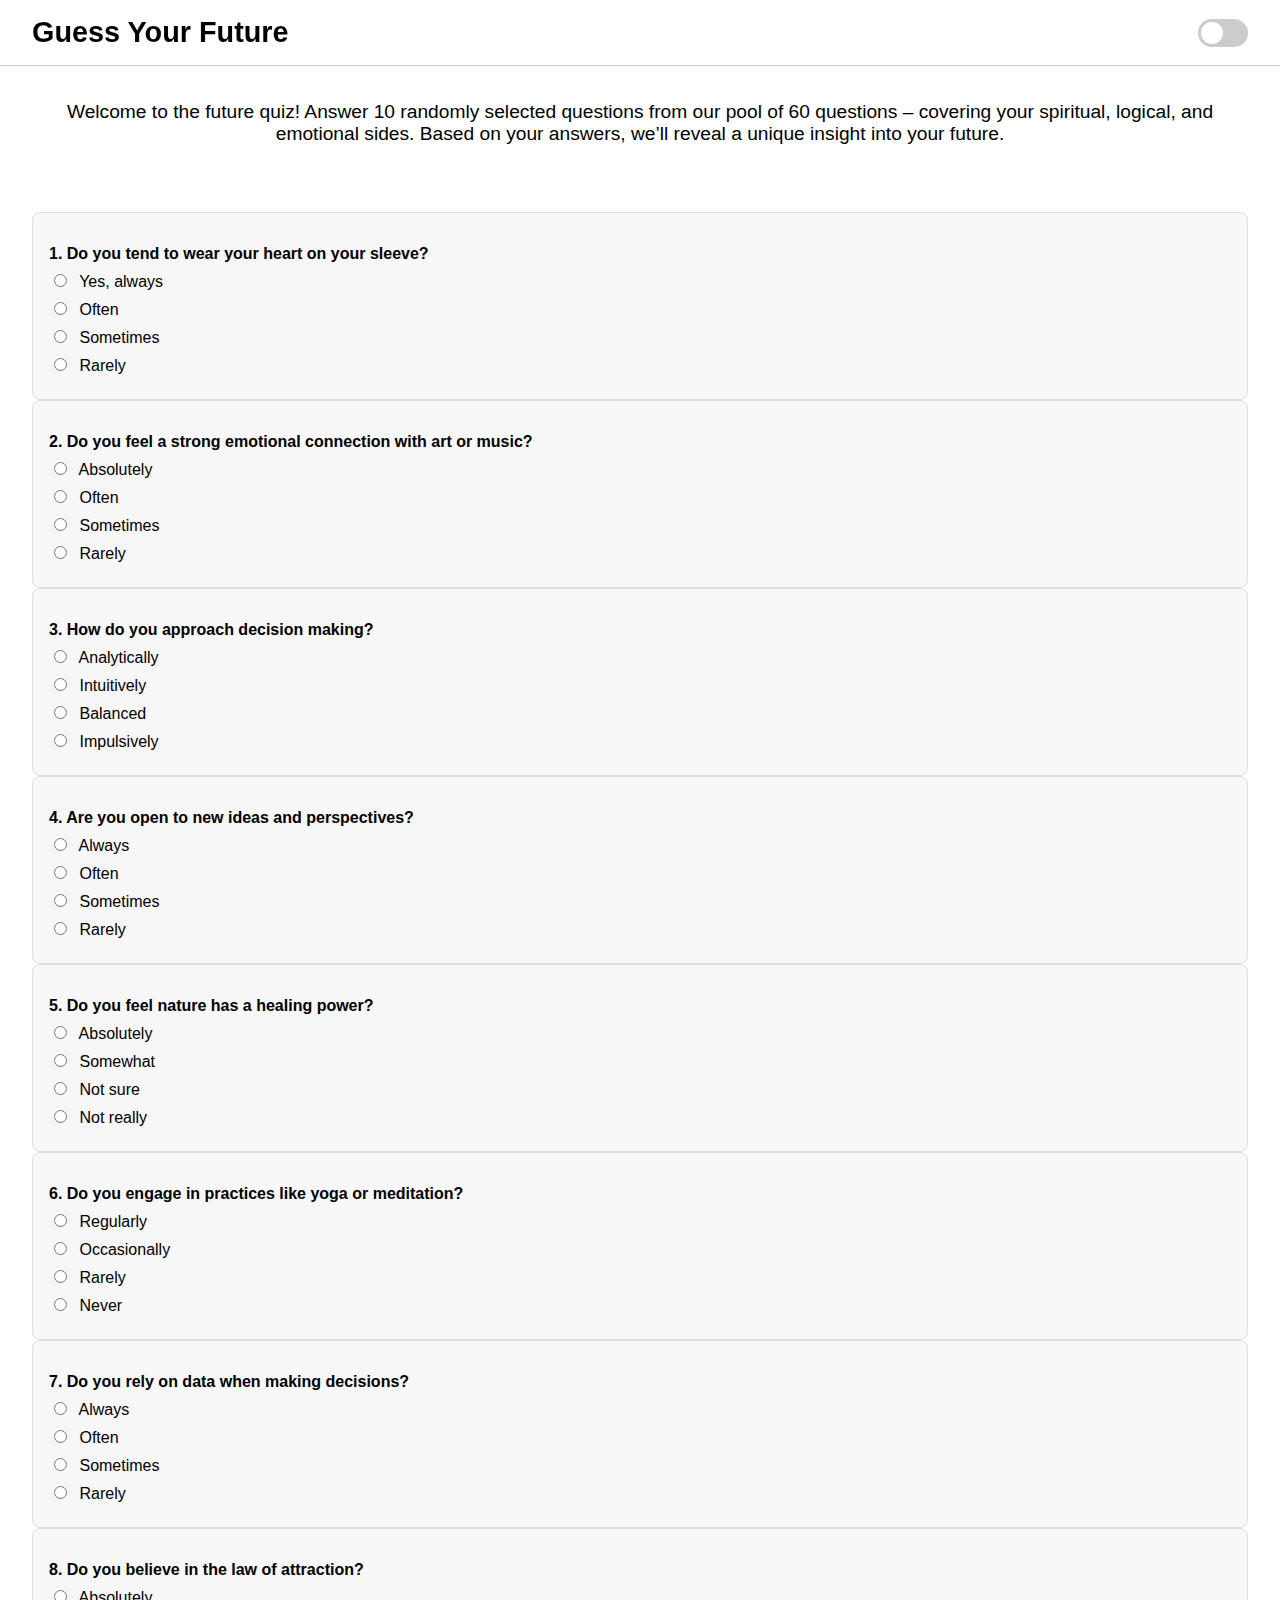
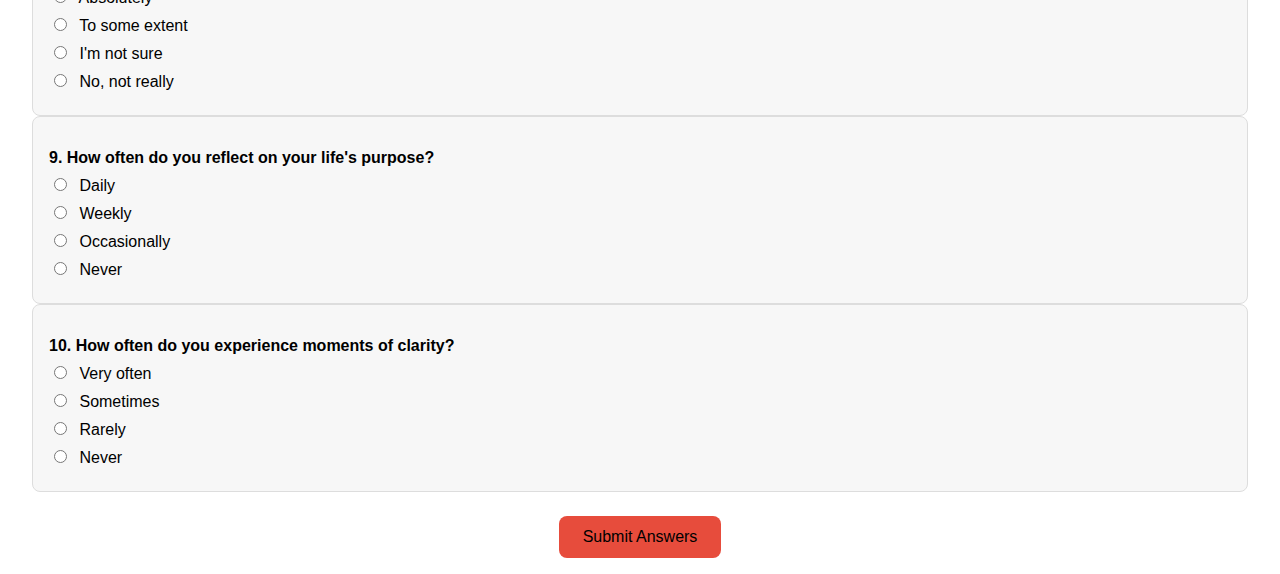
<file: pages/explore_yourself.html>
<!DOCTYPE html>
<html lang="en">
<head>
  <meta charset="UTF-8">
  <meta name="viewport" content="width=device-width, initial-scale=1">
  <title>Guess Your Future - Chaos Lab</title>
  <link rel="stylesheet" href="../css/global.css">
  <link rel="stylesheet" href="../css/quiz.css">
</head>
<body data-theme="light">
  <!-- HEADER -->
  <header class="header">
    <div class="header-content">
      <div class="header-title">
        <h1>Guess Your Future</h1>
      </div>
      <label class="theme-toggle" id="theme-toggle">
        <input type="checkbox">
        <span class="slider"></span>
      </label>
    </div>
  </header>

  <!-- QUIZ INTRODUCTION -->
  <section class="quiz-intro">
    <p>
      Welcome to the future quiz! Answer 10 randomly selected questions from our pool of 60 questions – covering your spiritual, logical, and emotional sides. Based on your answers, we’ll reveal a unique insight into your future.
    </p>
  </section>

  <!-- QUIZ FORM -->
  <section class="quiz-form-section">
    <form id="quizForm">
      <div id="questionsContainer"></div>
      <button type="submit">Submit Answers</button>
    </form>
  </section>

  <!-- QUIZ RESULT -->
  <section class="quiz-result" id="quizResult" style="display:none;">
    <h2>Your Future Insight</h2>
    <p id="resultText"></p>
    <button id="restartBtn">Take Quiz Again</button>
  </section>

  <script type="module">
    /***********************
     * Quiz Dataset
     ***********************/
    // The dataset contains 60 questions (20 spiritual, 20 logical, 20 emotional)
    const questionsDataset = [
      // Spiritual Questions (1–20)
      {
        question: "Do you feel connected to a higher power?",
        options: [
          { text: "Yes, deeply", score: { spiritual: 3, logical: 0, emotional: 0 } },
          { text: "Somewhat", score: { spiritual: 2, logical: 1, emotional: 0 } },
          { text: "Not sure", score: { spiritual: 1, logical: 1, emotional: 1 } },
          { text: "Not at all", score: { spiritual: 0, logical: 2, emotional: 1 } }
        ]
      },
      {
        question: "How often do you meditate or pray?",
        options: [
          { text: "Daily", score: { spiritual: 3, logical: 0, emotional: 0 } },
          { text: "Weekly", score: { spiritual: 2, logical: 1, emotional: 0 } },
          { text: "Occasionally", score: { spiritual: 1, logical: 1, emotional: 1 } },
          { text: "Never", score: { spiritual: 0, logical: 2, emotional: 1 } }
        ]
      },
      {
        question: "Do you believe that destiny is predetermined?",
        options: [
          { text: "Absolutely", score: { spiritual: 3, logical: 0, emotional: 0 } },
          { text: "Probably", score: { spiritual: 2, logical: 1, emotional: 0 } },
          { text: "Not sure", score: { spiritual: 1, logical: 1, emotional: 1 } },
          { text: "I believe in free will", score: { spiritual: 0, logical: 2, emotional: 1 } }
        ]
      },
      {
        question: "How important is inner peace to you?",
        options: [
          { text: "Extremely", score: { spiritual: 3, logical: 0, emotional: 0 } },
          { text: "Moderately", score: { spiritual: 2, logical: 1, emotional: 0 } },
          { text: "Somewhat", score: { spiritual: 1, logical: 1, emotional: 1 } },
          { text: "Not important", score: { spiritual: 0, logical: 2, emotional: 1 } }
        ]
      },
      {
        question: "Do you feel the universe communicates with you?",
        options: [
          { text: "Yes, frequently", score: { spiritual: 3, logical: 0, emotional: 0 } },
          { text: "Sometimes", score: { spiritual: 2, logical: 1, emotional: 0 } },
          { text: "Rarely", score: { spiritual: 1, logical: 1, emotional: 1 } },
          { text: "Never", score: { spiritual: 0, logical: 2, emotional: 1 } }
        ]
      },
      {
        question: "Do you believe in soulmates and spiritual connections?",
        options: [
          { text: "Absolutely", score: { spiritual: 3, logical: 0, emotional: 0 } },
          { text: "I think so", score: { spiritual: 2, logical: 1, emotional: 0 } },
          { text: "Not sure", score: { spiritual: 1, logical: 1, emotional: 1 } },
          { text: "No, not really", score: { spiritual: 0, logical: 2, emotional: 1 } }
        ]
      },
      {
        question: "How often do you reflect on your life's purpose?",
        options: [
          { text: "Daily", score: { spiritual: 3, logical: 0, emotional: 0 } },
          { text: "Weekly", score: { spiritual: 2, logical: 1, emotional: 0 } },
          { text: "Occasionally", score: { spiritual: 1, logical: 1, emotional: 1 } },
          { text: "Never", score: { spiritual: 0, logical: 2, emotional: 1 } }
        ]
      },
      {
        question: "Do you believe in past lives?",
        options: [
          { text: "Yes, strongly", score: { spiritual: 3, logical: 0, emotional: 0 } },
          { text: "Maybe", score: { spiritual: 2, logical: 1, emotional: 0 } },
          { text: "Not sure", score: { spiritual: 1, logical: 1, emotional: 1 } },
          { text: "No", score: { spiritual: 0, logical: 2, emotional: 1 } }
        ]
      },
      {
        question: "How much do you trust your intuition?",
        options: [
          { text: "I trust it completely", score: { spiritual: 3, logical: 0, emotional: 0 } },
          { text: "I trust it often", score: { spiritual: 2, logical: 1, emotional: 0 } },
          { text: "Sometimes", score: { spiritual: 1, logical: 1, emotional: 1 } },
          { text: "I rely on logic more", score: { spiritual: 0, logical: 2, emotional: 1 } }
        ]
      },
      {
        question: "Do you feel nature has a healing power?",
        options: [
          { text: "Absolutely", score: { spiritual: 3, logical: 0, emotional: 0 } },
          { text: "Somewhat", score: { spiritual: 2, logical: 1, emotional: 0 } },
          { text: "Not sure", score: { spiritual: 1, logical: 1, emotional: 1 } },
          { text: "Not really", score: { spiritual: 0, logical: 2, emotional: 1 } }
        ]
      },
      {
        question: "Are you open to spiritual experiences?",
        options: [
          { text: "Very open", score: { spiritual: 3, logical: 0, emotional: 0 } },
          { text: "Somewhat open", score: { spiritual: 2, logical: 1, emotional: 0 } },
          { text: "Neutral", score: { spiritual: 1, logical: 1, emotional: 1 } },
          { text: "Not open", score: { spiritual: 0, logical: 2, emotional: 1 } }
        ]
      },
      {
        question: "Do you believe in the power of positive energy?",
        options: [
          { text: "Yes, completely", score: { spiritual: 3, logical: 0, emotional: 0 } },
          { text: "Somewhat", score: { spiritual: 2, logical: 1, emotional: 0 } },
          { text: "Not sure", score: { spiritual: 1, logical: 1, emotional: 1 } },
          { text: "No", score: { spiritual: 0, logical: 2, emotional: 1 } }
        ]
      },
      {
        question: "How important is gratitude in your life?",
        options: [
          { text: "Extremely important", score: { spiritual: 3, logical: 0, emotional: 0 } },
          { text: "Important", score: { spiritual: 2, logical: 1, emotional: 0 } },
          { text: "Somewhat important", score: { spiritual: 1, logical: 1, emotional: 1 } },
          { text: "Not important", score: { spiritual: 0, logical: 2, emotional: 1 } }
        ]
      },
      {
        question: "Do you engage in practices like yoga or meditation?",
        options: [
          { text: "Regularly", score: { spiritual: 3, logical: 0, emotional: 0 } },
          { text: "Occasionally", score: { spiritual: 2, logical: 1, emotional: 0 } },
          { text: "Rarely", score: { spiritual: 1, logical: 1, emotional: 1 } },
          { text: "Never", score: { spiritual: 0, logical: 2, emotional: 1 } }
        ]
      },
      {
        question: "Do you feel a sense of oneness with others?",
        options: [
          { text: "Strongly", score: { spiritual: 3, logical: 0, emotional: 0 } },
          { text: "Somewhat", score: { spiritual: 2, logical: 1, emotional: 0 } },
          { text: "Neutral", score: { spiritual: 1, logical: 1, emotional: 1 } },
          { text: "Not at all", score: { spiritual: 0, logical: 2, emotional: 1 } }
        ]
      },
      {
        question: "Do you follow any spiritual teachings?",
        options: [
          { text: "Yes, religious or spiritual texts", score: { spiritual: 3, logical: 0, emotional: 0 } },
          { text: "Some guidance", score: { spiritual: 2, logical: 1, emotional: 0 } },
          { text: "Not really", score: { spiritual: 1, logical: 1, emotional: 1 } },
          { text: "No", score: { spiritual: 0, logical: 2, emotional: 1 } }
        ]
      },
      {
        question: "How do you perceive synchronicity in life?",
        options: [
          { text: "I see it everywhere", score: { spiritual: 3, logical: 0, emotional: 0 } },
          { text: "Occasionally notice it", score: { spiritual: 2, logical: 1, emotional: 0 } },
          { text: "Not sure", score: { spiritual: 1, logical: 1, emotional: 1 } },
          { text: "I don't believe in it", score: { spiritual: 0, logical: 2, emotional: 1 } }
        ]
      },
      {
        question: "Do you believe in the law of attraction?",
        options: [
          { text: "Absolutely", score: { spiritual: 3, logical: 0, emotional: 0 } },
          { text: "To some extent", score: { spiritual: 2, logical: 1, emotional: 0 } },
          { text: "I'm not sure", score: { spiritual: 1, logical: 1, emotional: 1 } },
          { text: "No, not really", score: { spiritual: 0, logical: 2, emotional: 1 } }
        ]
      },
      {
        question: "How often do you experience moments of clarity?",
        options: [
          { text: "Very often", score: { spiritual: 3, logical: 0, emotional: 0 } },
          { text: "Sometimes", score: { spiritual: 2, logical: 1, emotional: 0 } },
          { text: "Rarely", score: { spiritual: 1, logical: 1, emotional: 1 } },
          { text: "Never", score: { spiritual: 0, logical: 2, emotional: 1 } }
        ]
      },
      {
        question: "Do you feel the presence of guardian angels?",
        options: [
          { text: "Yes, clearly", score: { spiritual: 3, logical: 0, emotional: 0 } },
          { text: "I sense it sometimes", score: { spiritual: 2, logical: 1, emotional: 0 } },
          { text: "Not sure", score: { spiritual: 1, logical: 1, emotional: 1 } },
          { text: "No", score: { spiritual: 0, logical: 2, emotional: 1 } }
        ]
      },
      // Logical Questions (21–40)
      {
        question: "Do you enjoy solving puzzles and challenges?",
        options: [
          { text: "Absolutely", score: { spiritual: 0, logical: 3, emotional: 0 } },
          { text: "Often", score: { spiritual: 1, logical: 2, emotional: 0 } },
          { text: "Sometimes", score: { spiritual: 1, logical: 1, emotional: 1 } },
          { text: "Rarely", score: { spiritual: 2, logical: 0, emotional: 1 } }
        ]
      },
      {
        question: "How do you approach decision making?",
        options: [
          { text: "Analytically", score: { spiritual: 0, logical: 3, emotional: 0 } },
          { text: "Intuitively", score: { spiritual: 1, logical: 1, emotional: 1 } },
          { text: "Balanced", score: { spiritual: 1, logical: 2, emotional: 0 } },
          { text: "Impulsively", score: { spiritual: 2, logical: 0, emotional: 1 } }
        ]
      },
      {
        question: "Do you value rational thinking over emotions?",
        options: [
          { text: "Strongly", score: { spiritual: 0, logical: 3, emotional: 0 } },
          { text: "Somewhat", score: { spiritual: 1, logical: 2, emotional: 0 } },
          { text: "Neutral", score: { spiritual: 1, logical: 1, emotional: 1 } },
          { text: "Not really", score: { spiritual: 2, logical: 0, emotional: 1 } }
        ]
      },
      {
        question: "When faced with a problem, do you rely on logic or creativity?",
        options: [
          { text: "Logic", score: { spiritual: 0, logical: 3, emotional: 0 } },
          { text: "Creativity", score: { spiritual: 1, logical: 1, emotional: 1 } },
          { text: "Both equally", score: { spiritual: 1, logical: 2, emotional: 0 } },
          { text: "Depends on the problem", score: { spiritual: 2, logical: 0, emotional: 1 } }
        ]
      },
      {
        question: "Are you open to new ideas and perspectives?",
        options: [
          { text: "Always", score: { spiritual: 0, logical: 3, emotional: 0 } },
          { text: "Often", score: { spiritual: 1, logical: 2, emotional: 0 } },
          { text: "Sometimes", score: { spiritual: 1, logical: 1, emotional: 1 } },
          { text: "Rarely", score: { spiritual: 2, logical: 0, emotional: 1 } }
        ]
      },
      {
        question: "Do you prefer structured plans over spontaneous actions?",
        options: [
          { text: "Definitely", score: { spiritual: 0, logical: 3, emotional: 0 } },
          { text: "Mostly", score: { spiritual: 1, logical: 2, emotional: 0 } },
          { text: "Sometimes", score: { spiritual: 1, logical: 1, emotional: 1 } },
          { text: "Not at all", score: { spiritual: 2, logical: 0, emotional: 1 } }
        ]
      },
      {
        question: "How often do you analyze situations before acting?",
        options: [
          { text: "Always", score: { spiritual: 0, logical: 3, emotional: 0 } },
          { text: "Often", score: { spiritual: 1, logical: 2, emotional: 0 } },
          { text: "Sometimes", score: { spiritual: 1, logical: 1, emotional: 1 } },
          { text: "Rarely", score: { spiritual: 2, logical: 0, emotional: 1 } }
        ]
      },
      {
        question: "Do you enjoy learning about science and technology?",
        options: [
          { text: "Very much", score: { spiritual: 0, logical: 3, emotional: 0 } },
          { text: "Somewhat", score: { spiritual: 1, logical: 2, emotional: 0 } },
          { text: "Neutral", score: { spiritual: 1, logical: 1, emotional: 1 } },
          { text: "Not really", score: { spiritual: 2, logical: 0, emotional: 1 } }
        ]
      },
      {
        question: "Do you consider yourself detail-oriented?",
        options: [
          { text: "Absolutely", score: { spiritual: 0, logical: 3, emotional: 0 } },
          { text: "Yes", score: { spiritual: 1, logical: 2, emotional: 0 } },
          { text: "Somewhat", score: { spiritual: 1, logical: 1, emotional: 1 } },
          { text: "Not at all", score: { spiritual: 2, logical: 0, emotional: 1 } }
        ]
      },
      {
        question: "Do you prefer facts over feelings in debates?",
        options: [
          { text: "Always", score: { spiritual: 0, logical: 3, emotional: 0 } },
          { text: "Often", score: { spiritual: 1, logical: 2, emotional: 0 } },
          { text: "Sometimes", score: { spiritual: 1, logical: 1, emotional: 1 } },
          { text: "Rarely", score: { spiritual: 2, logical: 0, emotional: 1 } }
        ]
      },
      {
        question: "How important is critical thinking to you?",
        options: [
          { text: "Extremely important", score: { spiritual: 0, logical: 3, emotional: 0 } },
          { text: "Important", score: { spiritual: 1, logical: 2, emotional: 0 } },
          { text: "Somewhat important", score: { spiritual: 1, logical: 1, emotional: 1 } },
          { text: "Not important", score: { spiritual: 2, logical: 0, emotional: 1 } }
        ]
      },
      {
        question: "Do you enjoy strategy games and puzzles?",
        options: [
          { text: "Yes, a lot", score: { spiritual: 0, logical: 3, emotional: 0 } },
          { text: "Yes", score: { spiritual: 1, logical: 2, emotional: 0 } },
          { text: "Sometimes", score: { spiritual: 1, logical: 1, emotional: 1 } },
          { text: "Not really", score: { spiritual: 2, logical: 0, emotional: 1 } }
        ]
      },
      {
        question: "Do you rely on data when making decisions?",
        options: [
          { text: "Always", score: { spiritual: 0, logical: 3, emotional: 0 } },
          { text: "Often", score: { spiritual: 1, logical: 2, emotional: 0 } },
          { text: "Sometimes", score: { spiritual: 1, logical: 1, emotional: 1 } },
          { text: "Rarely", score: { spiritual: 2, logical: 0, emotional: 1 } }
        ]
      },
      {
        question: "How do you balance analysis and intuition?",
        options: [
          { text: "I rely on logic more", score: { spiritual: 0, logical: 3, emotional: 0 } },
          { text: "I trust my intuition", score: { spiritual: 1, logical: 1, emotional: 2 } },
          { text: "I balance both equally", score: { spiritual: 1, logical: 2, emotional: 1 } },
          { text: "I'm not sure", score: { spiritual: 2, logical: 0, emotional: 1 } }
        ]
      },
      {
        question: "Do you prefer clear rules over ambiguity?",
        options: [
          { text: "Absolutely", score: { spiritual: 0, logical: 3, emotional: 0 } },
          { text: "Mostly", score: { spiritual: 1, logical: 2, emotional: 0 } },
          { text: "Sometimes", score: { spiritual: 1, logical: 1, emotional: 1 } },
          { text: "Not at all", score: { spiritual: 2, logical: 0, emotional: 1 } }
        ]
      },
      {
        question: "Do you often plan your day meticulously?",
        options: [
          { text: "Yes, always", score: { spiritual: 0, logical: 3, emotional: 0 } },
          { text: "Often", score: { spiritual: 1, logical: 2, emotional: 0 } },
          { text: "Sometimes", score: { spiritual: 1, logical: 1, emotional: 1 } },
          { text: "Rarely", score: { spiritual: 2, logical: 0, emotional: 1 } }
        ]
      },
      // Emotional Questions (41–60)
      {
        question: "Do you feel your emotions guide you in life?",
        options: [
          { text: "Yes, completely", score: { spiritual: 0, logical: 0, emotional: 3 } },
          { text: "Partially", score: { spiritual: 1, logical: 0, emotional: 2 } },
          { text: "Rarely", score: { spiritual: 1, logical: 1, emotional: 1 } },
          { text: "Not at all", score: { spiritual: 2, logical: 1, emotional: 0 } }
        ]
      },
      {
        question: "How often do you express your feelings openly?",
        options: [
          { text: "Always", score: { spiritual: 0, logical: 0, emotional: 3 } },
          { text: "Often", score: { spiritual: 1, logical: 0, emotional: 2 } },
          { text: "Sometimes", score: { spiritual: 1, logical: 1, emotional: 1 } },
          { text: "Never", score: { spiritual: 2, logical: 1, emotional: 0 } }
        ]
      },
      {
        question: "Do you feel empathy for others deeply?",
        options: [
          { text: "Absolutely", score: { spiritual: 0, logical: 0, emotional: 3 } },
          { text: "Mostly", score: { spiritual: 1, logical: 0, emotional: 2 } },
          { text: "Somewhat", score: { spiritual: 1, logical: 1, emotional: 1 } },
          { text: "Not really", score: { spiritual: 2, logical: 1, emotional: 0 } }
        ]
      },
      {
        question: "When you are stressed, do you seek emotional support?",
        options: [
          { text: "Always", score: { spiritual: 0, logical: 0, emotional: 3 } },
          { text: "Sometimes", score: { spiritual: 1, logical: 0, emotional: 2 } },
          { text: "Rarely", score: { spiritual: 1, logical: 1, emotional: 1 } },
          { text: "Never", score: { spiritual: 2, logical: 1, emotional: 0 } }
        ]
      },
      {
        question: "How important is emotional connection in your relationships?",
        options: [
          { text: "Extremely important", score: { spiritual: 0, logical: 0, emotional: 3 } },
          { text: "Important", score: { spiritual: 1, logical: 0, emotional: 2 } },
          { text: "Somewhat important", score: { spiritual: 1, logical: 1, emotional: 1 } },
          { text: "Not important", score: { spiritual: 2, logical: 1, emotional: 0 } }
        ]
      },
      {
        question: "Do you tend to wear your heart on your sleeve?",
        options: [
          { text: "Yes, always", score: { spiritual: 0, logical: 0, emotional: 3 } },
          { text: "Often", score: { spiritual: 1, logical: 0, emotional: 2 } },
          { text: "Sometimes", score: { spiritual: 1, logical: 1, emotional: 1 } },
          { text: "Rarely", score: { spiritual: 2, logical: 1, emotional: 0 } }
        ]
      },
      {
        question: "How sensitive are you to the moods of others?",
        options: [
          { text: "Very sensitive", score: { spiritual: 0, logical: 0, emotional: 3 } },
          { text: "Somewhat sensitive", score: { spiritual: 1, logical: 0, emotional: 2 } },
          { text: "Neutral", score: { spiritual: 1, logical: 1, emotional: 1 } },
          { text: "Not sensitive", score: { spiritual: 2, logical: 1, emotional: 0 } }
        ]
      },
      {
        question: "Do you find it easy to cry during emotional moments?",
        options: [
          { text: "Very easy", score: { spiritual: 0, logical: 0, emotional: 3 } },
          { text: "Somewhat easy", score: { spiritual: 1, logical: 0, emotional: 2 } },
          { text: "Neutral", score: { spiritual: 1, logical: 1, emotional: 1 } },
          { text: "Not at all", score: { spiritual: 2, logical: 1, emotional: 0 } }
        ]
      },
      {
        question: "Do you often feel overwhelmed by your feelings?",
        options: [
          { text: "Yes, frequently", score: { spiritual: 0, logical: 0, emotional: 3 } },
          { text: "Sometimes", score: { spiritual: 1, logical: 0, emotional: 2 } },
          { text: "Rarely", score: { spiritual: 1, logical: 1, emotional: 1 } },
          { text: "Never", score: { spiritual: 2, logical: 1, emotional: 0 } }
        ]
      },
      {
        question: "How much do you value authenticity in emotions?",
        options: [
          { text: "Very much", score: { spiritual: 0, logical: 0, emotional: 3 } },
          { text: "Quite a bit", score: { spiritual: 1, logical: 0, emotional: 2 } },
          { text: "Somewhat", score: { spiritual: 1, logical: 1, emotional: 1 } },
          { text: "Not really", score: { spiritual: 2, logical: 1, emotional: 0 } }
        ]
      },
      {
        question: "Do you trust your gut feelings?",
        options: [
          { text: "Absolutely", score: { spiritual: 0, logical: 0, emotional: 3 } },
          { text: "Mostly", score: { spiritual: 1, logical: 0, emotional: 2 } },
          { text: "Sometimes", score: { spiritual: 1, logical: 1, emotional: 1 } },
          { text: "Not much", score: { spiritual: 2, logical: 1, emotional: 0 } }
        ]
      },
      {
        question: "How deeply do you feel joy and sorrow?",
        options: [
          { text: "Very deeply", score: { spiritual: 0, logical: 0, emotional: 3 } },
          { text: "Moderately", score: { spiritual: 1, logical: 0, emotional: 2 } },
          { text: "Somewhat", score: { spiritual: 1, logical: 1, emotional: 1 } },
          { text: "Not much", score: { spiritual: 2, logical: 1, emotional: 0 } }
        ]
      },
      {
        question: "Are your decisions often influenced by your emotions?",
        options: [
          { text: "Always", score: { spiritual: 0, logical: 0, emotional: 3 } },
          { text: "Often", score: { spiritual: 1, logical: 0, emotional: 2 } },
          { text: "Sometimes", score: { spiritual: 1, logical: 1, emotional: 1 } },
          { text: "Rarely", score: { spiritual: 2, logical: 1, emotional: 0 } }
        ]
      },
      {
        question: "Do you find comfort in sharing your feelings with others?",
        options: [
          { text: "Yes, always", score: { spiritual: 0, logical: 0, emotional: 3 } },
          { text: "Often", score: { spiritual: 1, logical: 0, emotional: 2 } },
          { text: "Sometimes", score: { spiritual: 1, logical: 1, emotional: 1 } },
          { text: "Rarely", score: { spiritual: 2, logical: 1, emotional: 0 } }
        ]
      },
      {
        question: "How important is vulnerability to you?",
        options: [
          { text: "Very important", score: { spiritual: 0, logical: 0, emotional: 3 } },
          { text: "Important", score: { spiritual: 1, logical: 0, emotional: 2 } },
          { text: "Somewhat", score: { spiritual: 1, logical: 1, emotional: 1 } },
          { text: "Not important", score: { spiritual: 2, logical: 1, emotional: 0 } }
        ]
      },
      {
        question: "Do you feel a strong emotional connection with art or music?",
        options: [
          { text: "Absolutely", score: { spiritual: 0, logical: 0, emotional: 3 } },
          { text: "Often", score: { spiritual: 1, logical: 0, emotional: 2 } },
          { text: "Sometimes", score: { spiritual: 1, logical: 1, emotional: 1 } },
          { text: "Rarely", score: { spiritual: 2, logical: 1, emotional: 0 } }
        ]
      },
      {
        question: "Are you attuned to the emotional undercurrents in conversations?",
        options: [
          { text: "Very attuned", score: { spiritual: 0, logical: 0, emotional: 3 } },
          { text: "Somewhat attuned", score: { spiritual: 1, logical: 0, emotional: 2 } },
          { text: "Neutral", score: { spiritual: 1, logical: 1, emotional: 1 } },
          { text: "Not attuned", score: { spiritual: 2, logical: 1, emotional: 0 } }
        ]
      },
      {
        question: "Do you prefer heartfelt expressions over rational arguments?",
        options: [
          { text: "Definitely", score: { spiritual: 0, logical: 0, emotional: 3 } },
          { text: "Often", score: { spiritual: 1, logical: 0, emotional: 2 } },
          { text: "Sometimes", score: { spiritual: 1, logical: 1, emotional: 1 } },
          { text: "Not really", score: { spiritual: 2, logical: 1, emotional: 0 } }
        ]
      },
      {
        question: "Do you value emotional honesty in yourself and others?",
        options: [
          { text: "Absolutely", score: { spiritual: 0, logical: 0, emotional: 3 } },
          { text: "Yes", score: { spiritual: 1, logical: 0, emotional: 2 } },
          { text: "Somewhat", score: { spiritual: 1, logical: 1, emotional: 1 } },
          { text: "Not much", score: { spiritual: 2, logical: 1, emotional: 0 } }
        ]
      },
      {
        question: "How often do you let your emotions guide your choices?",
        options: [
          { text: "Very often", score: { spiritual: 0, logical: 0, emotional: 3 } },
          { text: "Sometimes", score: { spiritual: 1, logical: 0, emotional: 2 } },
          { text: "Rarely", score: { spiritual: 1, logical: 1, emotional: 1 } },
          { text: "Never", score: { spiritual: 2, logical: 1, emotional: 0 } }
        ]
      }
    ];

    /***********************
     * Final Suggestions
     ***********************/
    const spiritualSuggestions = [
      "You are deeply spiritual! Embrace meditation and mindfulness to nurture your soul.",
      "Your spiritual energy is a guiding light—explore ancient wisdom and let your inner self shine."
    ];
    const logicalSuggestions = [
      "Your analytical mind is your strength. Trust your reasoning and continue to seek knowledge.",
      "Logic is your superpower. Keep challenging yourself with puzzles and innovative ideas."
    ];
    const emotionalSuggestions = [
      "Your heart leads you. Cherish your emotional depth and let your feelings guide your journey.",
      "Your emotional insight is remarkable—embrace your vulnerability and connect deeply with others."
    ];
    const balancedSuggestions = [
      "You possess a unique blend of spirituality, logic, and emotion. Embrace every facet of who you are.",
      "Your balanced nature makes you adaptable and insightful—continue exploring every aspect of your personality."
    ];

    /***********************
     * Quiz Logic
     ***********************/
    // Pick 10 random questions from the 60-question dataset.
    function pickRandomQuestions() {
      const shuffled = questionsDataset.sort(() => 0.5 - Math.random());
      return shuffled.slice(0, 10);
    }
    let selectedQuestions = pickRandomQuestions();

    // Render the quiz questions
    function renderQuestions() {
      const container = document.getElementById("questionsContainer");
      container.innerHTML = "";
      selectedQuestions.forEach((q, index) => {
        const qDiv = document.createElement("div");
        qDiv.className = "question-block";
        qDiv.innerHTML = `<p class="question-text">${index + 1}. ${q.question}</p>`;
        q.options.forEach((option, oIndex) => {
          const optionId = `q${index}_o${oIndex}`;
          const radioHtml = `
            <div class="option">
              <input type="radio" name="question${index}" id="${optionId}" value="${oIndex}" required>
              <label for="${optionId}">${option.text}</label>
            </div>
          `;
          qDiv.innerHTML += radioHtml;
        });
        container.appendChild(qDiv);
      });
    }
    renderQuestions();

    // Handle quiz form submission
    document.getElementById("quizForm").addEventListener("submit", function(e) {
      e.preventDefault();
      const formData = new FormData(this);
      let totalScore = { spiritual: 0, logical: 0, emotional: 0 };
      selectedQuestions.forEach((q, index) => {
        const selectedOptionIndex = formData.get(`question${index}`);
        const option = q.options[selectedOptionIndex];
        totalScore.spiritual += option.score.spiritual;
        totalScore.logical += option.score.logical;
        totalScore.emotional += option.score.emotional;
      });
      // Determine which category is highest
      const maxScore = Math.max(totalScore.spiritual, totalScore.logical, totalScore.emotional);
      let maxCategory = "";
      if (totalScore.spiritual === maxScore && totalScore.spiritual >= totalScore.logical && totalScore.spiritual >= totalScore.emotional) {
        maxCategory = "spiritual";
      } else if (totalScore.logical === maxScore && totalScore.logical >= totalScore.spiritual && totalScore.logical >= totalScore.emotional) {
        maxCategory = "logical";
      } else if (totalScore.emotional === maxScore && totalScore.emotional >= totalScore.spiritual && totalScore.emotional >= totalScore.logical) {
        maxCategory = "emotional";
      } else {
        maxCategory = "balanced";
      }

      let finalSuggestion = "";
      if (maxCategory === "spiritual") {
        finalSuggestion = spiritualSuggestions[Math.floor(Math.random() * spiritualSuggestions.length)];
      } else if (maxCategory === "logical") {
        finalSuggestion = logicalSuggestions[Math.floor(Math.random() * logicalSuggestions.length)];
      } else if (maxCategory === "emotional") {
        finalSuggestion = emotionalSuggestions[Math.floor(Math.random() * emotionalSuggestions.length)];
      } else {
        finalSuggestion = balancedSuggestions[Math.floor(Math.random() * balancedSuggestions.length)];
      }

      document.getElementById("quizResult").style.display = "block";
      document.getElementById("resultText").innerText = finalSuggestion;
      document.getElementById("quizForm").style.display = "none";
    });

    // Restart quiz functionality
    document.getElementById("restartBtn").addEventListener("click", function() {
      selectedQuestions = pickRandomQuestions();
      renderQuestions();
      document.getElementById("quizResult").style.display = "none";
      document.getElementById("quizForm").style.display = "block";
    });

    // Theme toggle functionality
    const themeToggleInput = document.querySelector("#theme-toggle input");
    themeToggleInput.addEventListener("change", function() {
      document.body.setAttribute("data-theme", this.checked ? "dark" : "light");
    });
  </script>
</body>
</html>
</file>
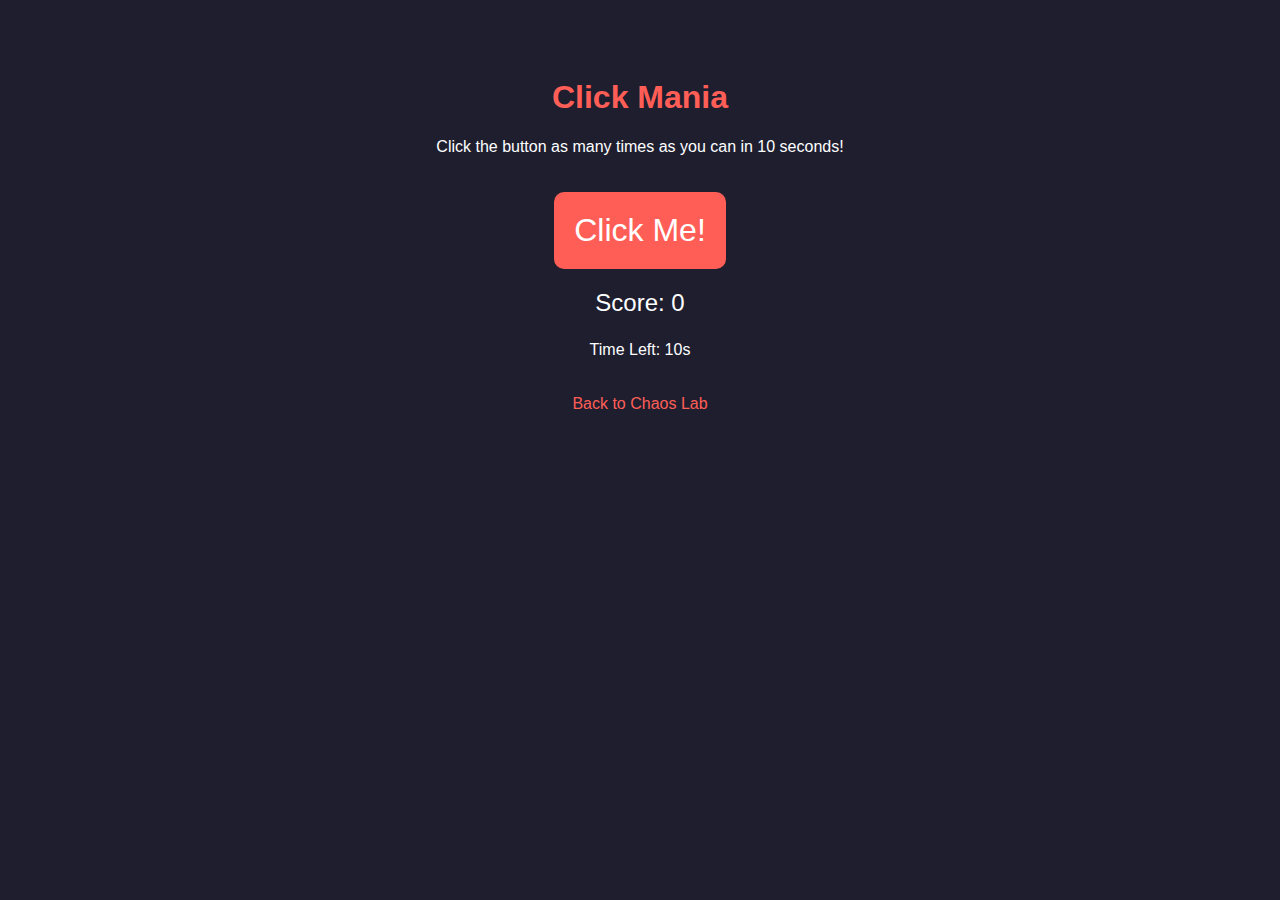
<file: pages/flash_games/clicker_game.html>
<!DOCTYPE html>
<html lang="en">
<head>
    <meta charset="UTF-8">
    <title>Click Mania</title>
    <style>
        body {
            font-family: Arial, sans-serif;
            background-color: #1e1e2f;
            color: white;
            text-align: center;
            padding-top: 50px;
        }
        h1 {
            color: #ff5e57;
        }
        .btn-click {
            padding: 20px;
            font-size: 2rem;
            border: none;
            background-color: #ff5e57;
            color: white;
            border-radius: 10px;
            cursor: pointer;
            margin-top: 20px;
        }
        .score {
            font-size: 1.5rem;
            margin-top: 20px;
        }
        a {
            color: #ff5e57;
            text-decoration: none;
            margin-top: 20px;
            display: inline-block;
        }
    </style>
</head>
<body>
    <h1>Click Mania</h1>
    <p>Click the button as many times as you can in 10 seconds!</p>
    <button class="btn-click" onclick="clickButton()">Click Me!</button>
    <p class="score" id="score">Score: 0</p>
    <p id="timer">Time Left: 10s</p>
    <a href="../../index.html">Back to Chaos Lab</a>

    <script>
        let score = 0;
        let timeLeft = 10;
        let timer;
        let isGameActive = false;

        function clickButton() {
            if (!isGameActive) {
                startGame();
            }
            score++;
            document.getElementById('score').textContent = "Score: " + score;
        }

        function startGame() {
            isGameActive = true;
            score = 0;
            timeLeft = 10;
            document.getElementById('score').textContent = "Score: 0";
            document.getElementById('timer').textContent = "Time Left: 10s";

            timer = setInterval(() => {
                timeLeft--;
                document.getElementById('timer').textContent = "Time Left: " + timeLeft + "s";
                if (timeLeft <= 0) {
                    clearInterval(timer);
                    alert("Time's up! Your score is: " + score);
                    isGameActive = false;
                }
            }, 1000);
        }
    </script>
</body>
</html>
</file>
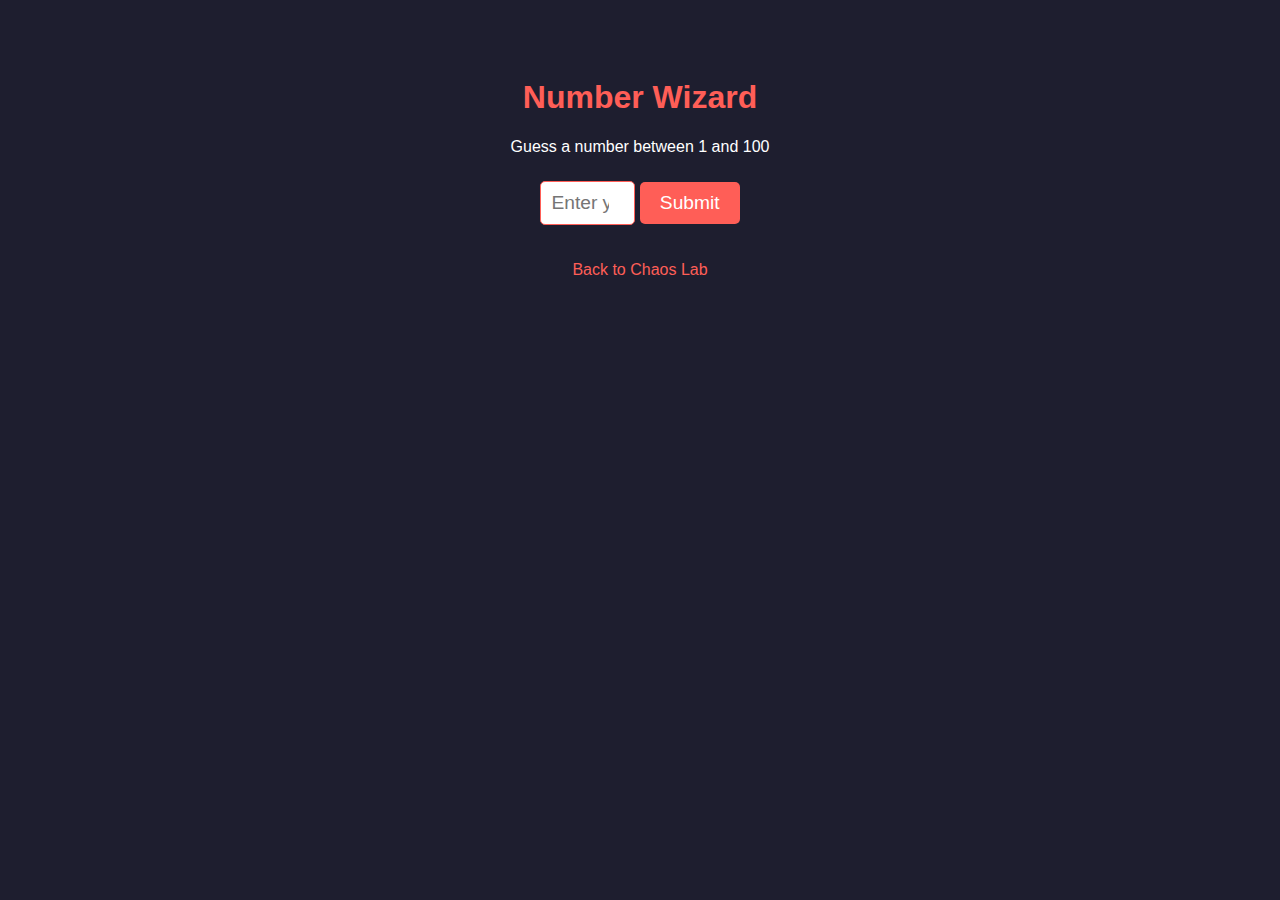
<file: pages/flash_games/guess_number.html>
<!DOCTYPE html>
<html lang="en">
<head>
    <meta charset="UTF-8">
    <title>Number Wizard</title>
    <style>
        body {
            font-family: Arial, sans-serif;
            background-color: #1e1e2f;
            color: white;
            text-align: center;
            padding-top: 50px;
        }
        h1 {
            color: #ff5e57;
        }
        input[type="number"] {
            padding: 10px;
            font-size: 1.2rem;
            border-radius: 5px;
            border: 1px solid #ff5e57;
        }
        button {
            padding: 10px 20px;
            font-size: 1.2rem;
            border: none;
            border-radius: 5px;
            background-color: #ff5e57;
            color: white;
            cursor: pointer;
            margin-top: 10px;
        }
        a {
            color: #ff5e57;
            text-decoration: none;
            margin-top: 20px;
            display: inline-block;
        }
    </style>
</head>
<body>
    <h1>Number Wizard</h1>
    <p>Guess a number between 1 and 100</p>
    <input type="number" id="userGuess" placeholder="Enter your guess" min="1" max="100">
    <button onclick="checkGuess()">Submit</button>
    <p id="result"></p>
    <a href="../../index.html">Back to Chaos Lab</a>

    <script>
        const randomNumber = Math.floor(Math.random() * 100) + 1;

        function checkGuess() {
            const userGuess = document.getElementById('userGuess').value;
            const result = document.getElementById('result');

            if (userGuess == randomNumber) {
                result.textContent = "🎉 Congratulations! You guessed it right.";
                result.style.color = "#00FF00";
            } else if (userGuess > randomNumber) {
                result.textContent = "📉 Too high! Try again.";
                result.style.color = "#FF5733";
            } else {
                result.textContent = "📈 Too low! Try again.";
                result.style.color = "#FF5733";
            }
        }
    </script>
</body>
</html>
</file>
<file: css/global.css>
:root {
  --primary-color: #064f80; /* Primary color */
  --secondary-color: #ffd21d; /* Secondary color */
  --accent-color: #e74c3c; /* Accent color */
  --background-color: #ffffff; /* Background color */
  --text-color: #ffffff; /* Text color */
  --text-color-2: #000000; /* Text color */
}

/* Using the global colors */
body {
  background-color: var(--background-color);
  font-family: 'Open Sans', sans-serif;
}



.button {
  background-color: var(--primary-color);
  color: var(--background-color);
}

.button:hover {
  background-color: var(--secondary-color);
}
</file>
<file: css/quiz.css>
/* Quiz Page Specific Styles */
body {
    margin: 0;
    padding: 0;
  }
  
  .header {
    position: sticky;
    top: 0;
    background-color: var(--header-bg);
    padding: 1rem 2rem;
    border-bottom: 1px solid #ccc;
    z-index: 1000;
  }
  .header-content {
    display: flex;
    align-items: center;
    justify-content: space-between;
  }
  .header-title h1 {
    margin: 0;
    font-size: 1.8rem;
  }
  
  /* Theme Toggle Switch */
  .theme-toggle {
    position: relative;
    display: inline-block;
    width: 50px;
    height: 28px;
    cursor: pointer;
  }
  .theme-toggle input {
    opacity: 0;
    width: 0;
    height: 0;
  }
  .slider {
    position: absolute;
    top: 0;
    left: 0;
    right: 0;
    bottom: 0;
    background-color: #ccc;
    border-radius: 28px;
    transition: 0.4s;
  }
  .slider:before {
    position: absolute;
    content: "";
    height: 22px;
    width: 22px;
    left: 3px;
    bottom: 3px;
    background-color: white;
    border-radius: 50%;
    transition: 0.4s;
  }
  .theme-toggle input:checked + .slider {
    background-color: var(--accent-color);
  }
  .theme-toggle input:checked + .slider:before {
    transform: translateX(22px);
  }
  
  /* Quiz Introduction */
  .quiz-intro {
    padding: 1rem 2rem;
    font-size: 1.2rem;
    text-align: center;
    margin-bottom: 1rem;
  }
  
  /* Quiz Form */
  .quiz-form-section {
    padding: 1rem 2rem;
  }
  #quizForm {
    display: flex;
    flex-direction: column;
    gap: 1.5rem;
  }
  .question-block {
    background: #f7f7f7;
    padding: 1rem;
    border-radius: 8px;
    border: 1px solid #ddd;
  }
  .question-text {
    font-weight: bold;
    margin-bottom: 0.5rem;
  }
  .option {
    margin-bottom: 0.5rem;
  }
  .option input {
    margin-right: 0.5rem;
  }
  #quizForm button {
    align-self: center;
    padding: 0.75rem 1.5rem;
    background-color: var(--accent-color);
    color: #000000;
    border: none;
    border-radius: 8px;
    cursor: pointer;
    font-size: 1rem;
    transition: background-color 0.3s;
  }
  #quizForm button:hover {
    background-color: darkred;
  }
  
  /* Quiz Result */
  .quiz-result {
    padding: 2rem;
    text-align: center;
  }
  .quiz-result h2 {
    font-size: 1.8rem;
    margin-bottom: 1rem;
  }
  .quiz-result p {
    font-size: 1.2rem;
    margin-bottom: 1.5rem;
  }
  .quiz-result button {
    padding: 0.75rem 1.5rem;
    background-color: var(--accent-color);
    color: #fff;
    border: none;
    border-radius: 8px;
    cursor: pointer;
    font-size: 1rem;
    transition: background-color 0.3s;
  }
  .quiz-result button:hover {
    background-color: darkred;
  }
  
  /* Responsive Adjustments */
  @media (max-width: 600px) {
    .quiz-intro {
      font-size: 1rem;
    }
    .header-title h1 {
      font-size: 1.5rem;
    }
    #quizForm {
      gap: 1rem;
    }
  }
</file>
